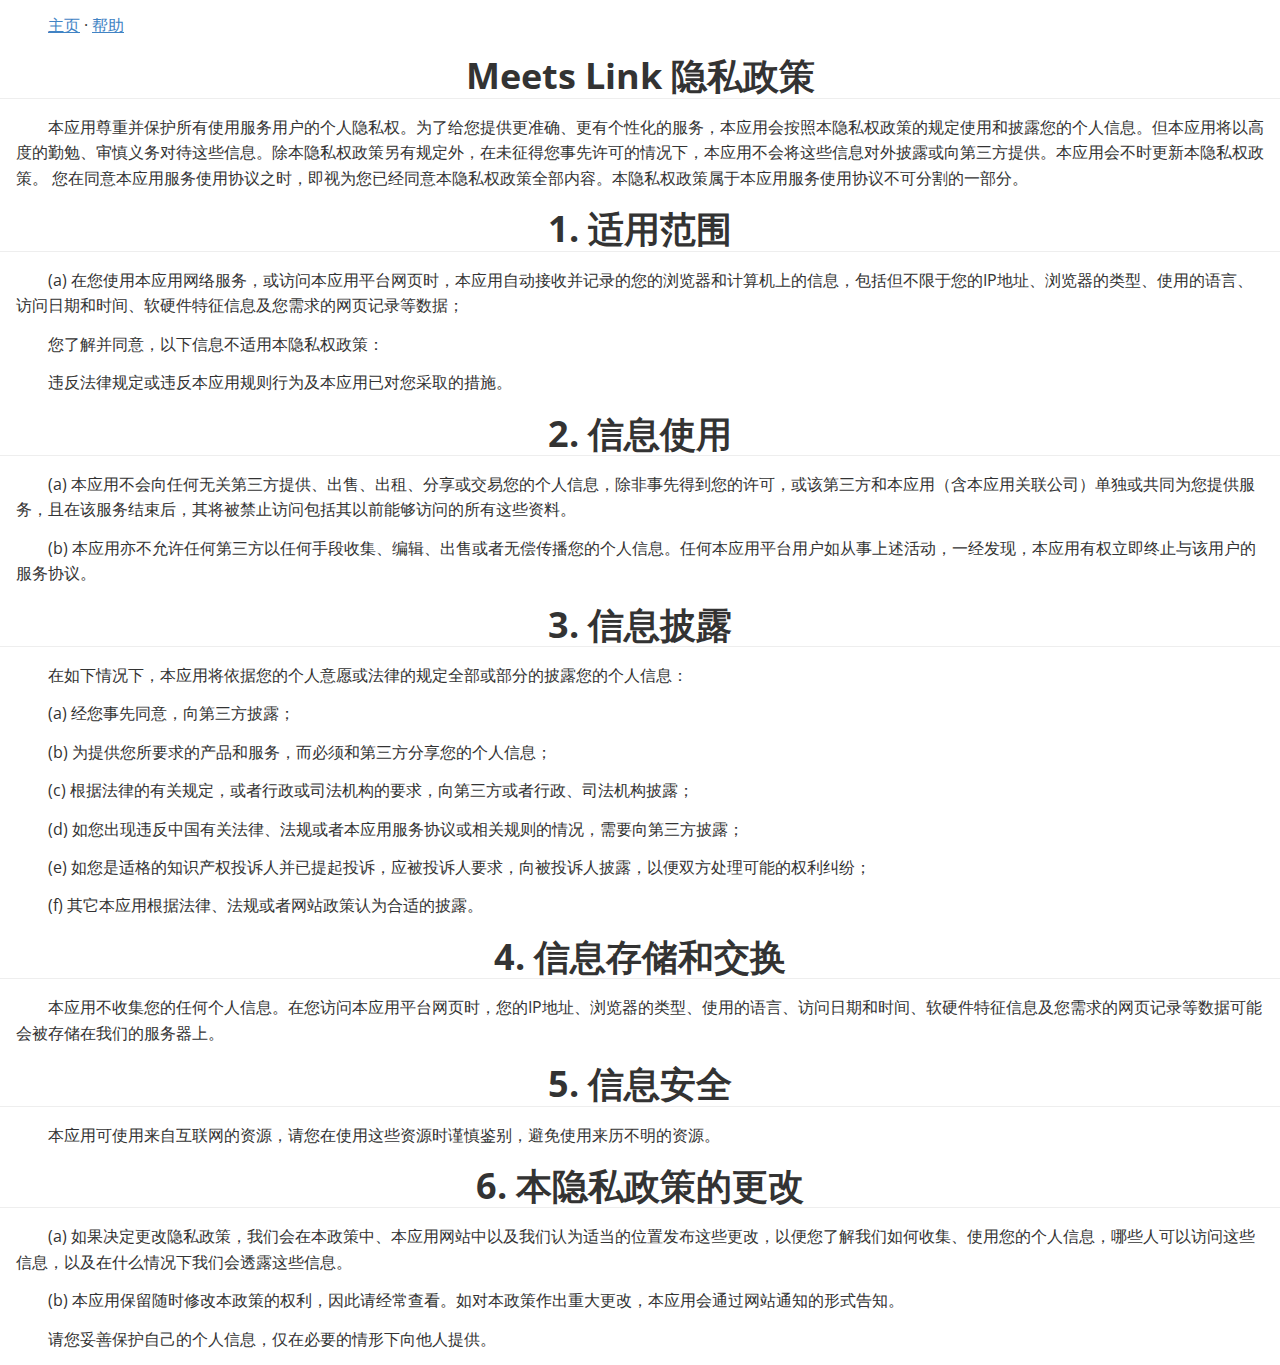
<file: privacy.html>
<!doctype html>
<html>
<head>
<meta charset='UTF-8'><meta name='viewport' content='width=device-width initial-scale=1'>
<title>Meets Link 隐私政策</title>
<link href="https://fonts.loli.net/css?family=Open+Sans:400italic,700italic,700,400&amp;subset=latin,latin-ext" rel="stylesheet" type="text/css">
<link href="global.css" rel="stylesheet" type="text/css"></head>
<body><p><a href='./index.html'>主页</a>  · <a href='./support.html'>帮助</a></p>
<h1 id='meets-link-隐私政策'>Meets Link 隐私政策</h1>
<p>本应用尊重并保护所有使用服务用户的个人隐私权。为了给您提供更准确、更有个性化的服务，本应用会按照本隐私权政策的规定使用和披露您的个人信息。但本应用将以高度的勤勉、审慎义务对待这些信息。除本隐私权政策另有规定外，在未征得您事先许可的情况下，本应用不会将这些信息对外披露或向第三方提供。本应用会不时更新本隐私权政策。 您在同意本应用服务使用协议之时，即视为您已经同意本隐私权政策全部内容。本隐私权政策属于本应用服务使用协议不可分割的一部分。</p>
<h1 id='1-适用范围'>1. 适用范围</h1>
<p>(a) 在您使用本应用网络服务，或访问本应用平台网页时，本应用自动接收并记录的您的浏览器和计算机上的信息，包括但不限于您的IP地址、浏览器的类型、使用的语言、访问日期和时间、软硬件特征信息及您需求的网页记录等数据；</p>
<p>您了解并同意，以下信息不适用本隐私权政策：</p>
<p>违反法律规定或违反本应用规则行为及本应用已对您采取的措施。</p>
<h1 id='2-信息使用'>2. 信息使用</h1>
<p>(a) 本应用不会向任何无关第三方提供、出售、出租、分享或交易您的个人信息，除非事先得到您的许可，或该第三方和本应用（含本应用关联公司）单独或共同为您提供服务，且在该服务结束后，其将被禁止访问包括其以前能够访问的所有这些资料。</p>
<p>(b) 本应用亦不允许任何第三方以任何手段收集、编辑、出售或者无偿传播您的个人信息。任何本应用平台用户如从事上述活动，一经发现，本应用有权立即终止与该用户的服务协议。</p>
<h1 id='3-信息披露'>3. 信息披露</h1>
<p>在如下情况下，本应用将依据您的个人意愿或法律的规定全部或部分的披露您的个人信息：</p>
<p>(a) 经您事先同意，向第三方披露；</p>
<p>(b) 为提供您所要求的产品和服务，而必须和第三方分享您的个人信息；</p>
<p>(c) 根据法律的有关规定，或者行政或司法机构的要求，向第三方或者行政、司法机构披露；</p>
<p>(d) 如您出现违反中国有关法律、法规或者本应用服务协议或相关规则的情况，需要向第三方披露；</p>
<p>(e) 如您是适格的知识产权投诉人并已提起投诉，应被投诉人要求，向被投诉人披露，以便双方处理可能的权利纠纷；</p>
<p>(f) 其它本应用根据法律、法规或者网站政策认为合适的披露。</p>
<h1 id='4-信息存储和交换'>4. 信息存储和交换</h1>
<p>本应用不收集您的任何个人信息。在您访问本应用平台网页时，您的IP地址、浏览器的类型、使用的语言、访问日期和时间、软硬件特征信息及您需求的网页记录等数据可能会被存储在我们的服务器上。</p>
<h1 id='5-信息安全'>5. 信息安全</h1>
<p>本应用可使用来自互联网的资源，请您在使用这些资源时谨慎鉴别，避免使用来历不明的资源。</p>
<h1 id='6-本隐私政策的更改'>6. 本隐私政策的更改</h1>
<p>(a) 如果决定更改隐私政策，我们会在本政策中、本应用网站中以及我们认为适当的位置发布这些更改，以便您了解我们如何收集、使用您的个人信息，哪些人可以访问这些信息，以及在什么情况下我们会透露这些信息。</p>
<p>(b) 本应用保留随时修改本政策的权利，因此请经常查看。如对本政策作出重大更改，本应用会通过网站通知的形式告知。</p>
<p>请您妥善保护自己的个人信息，仅在必要的情形下向他人提供。</p>
</body>
</html>
</file>
<file: global.css>
html {
    overflow-x: initial !important;
}

:root {
    --bg-color: #ffffff;
    --text-color: #333333;
    --select-text-bg-color: #B5D6FC;
    --select-text-font-color: auto;
    --monospace: "Lucida Console", Consolas, "Courier", monospace;
    --title-bar-height: 20px;
}

.mac-os-11 {
    --title-bar-height: 28px;
}

html {
    font-size: 14px;
    background-color: var(--bg-color);
    color: var(--text-color);
    font-family: "Helvetica Neue", Helvetica, Arial, sans-serif;
    -webkit-font-smoothing: antialiased;
}

body {
    margin: 0px;
    padding: 0px;
    height: auto;
    inset: 0px;
    font-size: 1rem;
    line-height: 1.42857143;
    overflow-x: hidden;
    background-image: inherit;
    background-size: inherit;
    background-attachment: inherit;
    background-origin: inherit;
    background-clip: inherit;
    background-color: inherit;
    tab-size: 4;
    background-position: inherit;
    background-repeat: inherit;
}

iframe {
    margin: auto;
}

a.url {
    word-break: break-all;
}

a:active, a:hover {
    outline: 0px;
}

.in-text-selection, ::selection {
    text-shadow: none;
    background: var(--select-text-bg-color);
    color: var(--select-text-font-color);
}

#write {
    margin: 0px auto;
    height: auto;
    width: inherit;
    word-break: normal;
    word-wrap: break-word;
    position: relative;
    white-space: normal;
    overflow-x: visible;
    padding-top: 36px;
}

#write.first-line-indent p {
    text-indent: 2em;
}

#write.first-line-indent li p, #write.first-line-indent p * {
    text-indent: 0px;
}

#write.first-line-indent li {
    margin-left: 2em;
}

.for-image #write {
    padding-left: 8px;
    padding-right: 8px;
}

body.typora-export {
    padding-left: 30px;
    padding-right: 30px;
}

.typora-export .footnote-line, .typora-export li, .typora-export p {
    white-space: pre-wrap;
}

.typora-export .task-list-item input {
    pointer-events: none;
}

@media screen and (max-width: 500px) {
    body.typora-export {
        padding-left: 0px;
        padding-right: 0px;
    }
    #write {
        padding-left: 20px;
        padding-right: 20px;
    }
    .CodeMirror-sizer {
        margin-left: 0px !important;
    }
    .CodeMirror-gutters {
        display: none !important;
    }
}

#write li>figure:last-child {
    margin-bottom: 0.5rem;
}

#write ol, #write ul {
    position: relative;
}

img {
    max-width: 100%;
    vertical-align: middle;
    image-orientation: from-image;
}

button, input, select, textarea {
    color: inherit;
    font-family: inherit;
    font-size: inherit;
    font-style: inherit;
    font-variant-caps: inherit;
    font-weight: inherit;
    font-stretch: inherit;
    line-height: inherit;
}

input[type="checkbox"], input[type="radio"] {
    line-height: normal;
    padding: 0px;
}

*, ::after, ::before {
    box-sizing: border-box;
}

#write h1, #write h2, #write h3, #write h4, #write h5, #write h6, #write p, #write pre {
    width: inherit;
}

#write h1, #write h2, #write h3, #write h4, #write h5, #write h6, #write p {
    position: relative;
}

p {
    line-height: inherit;
}

h1, h2, h3, h4, h5, h6 {
    break-after: avoid-page;
    break-inside: avoid;
    orphans: 4;
}

p {
    orphans: 4;
}

h1 {
    font-size: 2rem;
}

h2 {
    font-size: 1.8rem;
}

h3 {
    font-size: 1.6rem;
}

h4 {
    font-size: 1.4rem;
}

h5 {
    font-size: 1.2rem;
}

h6 {
    font-size: 1rem;
}

.md-math-block, .md-rawblock, h1, h2, h3, h4, h5, h6, p {
    margin-top: 1rem;
    margin-bottom: 1rem;
}

.hidden {
    display: none;
}

.md-blockmeta {
    color: rgb(204, 204, 204);
    font-weight: 700;
    font-style: italic;
}

a {
    cursor: pointer;
}

sup.md-footnote {
    padding: 2px 4px;
    background-color: rgba(238, 238, 238, 0.7);
    color: rgb(85, 85, 85);
    border-top-left-radius: 4px;
    border-top-right-radius: 4px;
    border-bottom-right-radius: 4px;
    border-bottom-left-radius: 4px;
    cursor: pointer;
}

sup.md-footnote a, sup.md-footnote a:hover {
    color: inherit;
    text-transform: inherit;
    text-decoration: inherit;
}

#write input[type="checkbox"] {
    cursor: pointer;
    width: inherit;
    height: inherit;
}

figure {
    overflow-x: auto;
    margin: 1.2em 0px;
    max-width: calc(100% + 16px);
    padding: 0px;
}

figure>table {
    margin: 0px;
}

tr {
    break-inside: avoid;
    break-after: auto;
}

thead {
    display: table-header-group;
}

table {
    border-collapse: collapse;
    border-spacing: 0px;
    width: 100%;
    overflow: auto;
    break-inside: auto;
    text-align: left;
}

table.md-table td {
    min-width: 32px;
}

.CodeMirror-gutters {
    border-right-width: 0px;
    background-color: inherit;
}

.CodeMirror-linenumber {}

.CodeMirror {
    text-align: left;
}

.CodeMirror-placeholder {
    opacity: 0.3;
}

.CodeMirror pre {
    padding: 0px 4px;
}

.CodeMirror-lines {
    padding: 0px;
}

div.hr:focus {
    cursor: none;
}

#write pre {
    white-space: pre-wrap;
}

#write.fences-no-line-wrapping pre {
    white-space: pre;
}

#write pre.ty-contain-cm {
    white-space: normal;
}

.CodeMirror-gutters {
    margin-right: 4px;
}

.md-fences {
    font-size: 0.9rem;
    display: block;
    break-inside: avoid;
    text-align: left;
    overflow: visible;
    white-space: pre;
    background-image: inherit;
    background-size: inherit;
    background-attachment: inherit;
    background-origin: inherit;
    background-clip: inherit;
    background-color: inherit;
    position: relative !important;
    background-position: inherit;
    background-repeat: inherit;
}

.md-fences-adv-panel {
    width: 100%;
    margin-top: 10px;
    text-align: center;
    padding-top: 0px;
    padding-bottom: 8px;
    overflow-x: auto;
}

#write .md-fences.mock-cm {
    white-space: pre-wrap;
}

.md-fences.md-fences-with-lineno {
    padding-left: 0px;
}

#write.fences-no-line-wrapping .md-fences.mock-cm {
    white-space: pre;
    overflow-x: auto;
}

.md-fences.mock-cm.md-fences-with-lineno {
    padding-left: 8px;
}

.CodeMirror-line, twitterwidget {
    break-inside: avoid;
}

.footnotes {
    opacity: 0.8;
    font-size: 0.9rem;
    margin-top: 1em;
    margin-bottom: 1em;
}

.footnotes+.footnotes {
    margin-top: 0px;
}

.md-reset {
    margin: 0px;
    padding: 0px;
    border: 0px;
    outline: 0px;
    vertical-align: top;
    text-decoration: none;
    text-shadow: none;
    float: none;
    position: static;
    width: auto;
    height: auto;
    white-space: nowrap;
    cursor: inherit;
    line-height: normal;
    font-weight: 400;
    text-align: left;
    box-sizing: content-box;
    direction: ltr;
    background-position: 0px 0px;
}

li div {
    padding-top: 0px;
}

blockquote {
    margin: 1rem 0px;
}

li .mathjax-block, li p {
    margin: 0.5rem 0px;
}

li blockquote {
    margin: 1rem 0px;
}

li {
    margin: 0px;
    position: relative;
}

blockquote> :last-child {
    margin-bottom: 0px;
}

blockquote> :first-child, li> :first-child {
    margin-top: 0px;
}

.footnotes-area {
    color: rgb(136, 136, 136);
    margin-top: 0.714rem;
    padding-bottom: 0.143rem;
    white-space: normal;
}

#write .footnote-line {
    white-space: pre-wrap;
}

@media print {
    body, html {
        border: 1px solid transparent;
        height: 99%;
        break-after: avoid;
        break-before: avoid;
        font-variant-ligatures: no-common-ligatures;
    }
    #write {
        margin-top: 0px;
        padding-top: 0px;
        border-color: transparent !important;
    }
    .typora-export * {
        -webkit-print-color-adjust: exact;
    }
    .typora-export #write {
        break-after: avoid;
    }
    .typora-export #write::after {
        height: 0px;
    }
    .is-mac table {
        break-inside: avoid;
    }
    .typora-export-show-outline .typora-export-sidebar {
        display: none;
    }
}

.footnote-line {
    margin-top: 0.714em;
    font-size: 0.7em;
}

a img, img a {
    cursor: pointer;
}

pre.md-meta-block {
    font-size: 0.8rem;
    min-height: 0.8rem;
    white-space: pre-wrap;
    background-color: rgb(204, 204, 204);
    display: block;
    overflow-x: hidden;
}

p>.md-image:only-child:not(.md-img-error) img, p>img:only-child {
    display: block;
    margin: auto;
}

#write.first-line-indent p>.md-image:only-child:not(.md-img-error) img {
    left: -2em;
    position: relative;
}

p>.md-image:only-child {
    display: inline-block;
    width: 100%;
}

#write .MathJax_Display {
    margin: 0.8em 0px 0px;
}

.md-math-block {
    width: 100%;
}

.md-math-block:not(:empty)::after {
    display: none;
}

.MathJax_ref {
    fill: currentcolor;
}

[contenteditable="true"]:active, [contenteditable="true"]:focus, [contenteditable="false"]:active, [contenteditable="false"]:focus {
    outline: 0px;
    box-shadow: none;
}

.md-task-list-item {
    position: relative;
    list-style-type: none;
}

.task-list-item.md-task-list-item {
    padding-left: 0px;
}

.md-task-list-item>input {
    position: absolute;
    top: 0px;
    left: 0px;
    margin-left: -1.2em;
    margin-top: calc(1em - 10px);
    border: none;
}

.math {
    font-size: 1rem;
}

.md-toc {
    min-height: 3.58rem;
    position: relative;
    font-size: 0.9rem;
    border-top-left-radius: 10px;
    border-top-right-radius: 10px;
    border-bottom-right-radius: 10px;
    border-bottom-left-radius: 10px;
}

.md-toc-content {
    position: relative;
    margin-left: 0px;
}

.md-toc-content::after, .md-toc::after {
    display: none;
}

.md-toc-item {
    display: block;
    color: rgb(65, 131, 196);
}

.md-toc-item a {
    text-decoration: none;
}

.md-toc-inner:hover {
    text-decoration: underline;
}

.md-toc-inner {
    display: inline-block;
    cursor: pointer;
}

.md-toc-h1 .md-toc-inner {
    margin-left: 0px;
    font-weight: 700;
}

.md-toc-h2 .md-toc-inner {
    margin-left: 2em;
}

.md-toc-h3 .md-toc-inner {
    margin-left: 4em;
}

.md-toc-h4 .md-toc-inner {
    margin-left: 6em;
}

.md-toc-h5 .md-toc-inner {
    margin-left: 8em;
}

.md-toc-h6 .md-toc-inner {
    margin-left: 10em;
}

@media screen and (max-width: 48em) {
    .md-toc-h3 .md-toc-inner {
        margin-left: 3.5em;
    }
    .md-toc-h4 .md-toc-inner {
        margin-left: 5em;
    }
    .md-toc-h5 .md-toc-inner {
        margin-left: 6.5em;
    }
    .md-toc-h6 .md-toc-inner {
        margin-left: 8em;
    }
}

a.md-toc-inner {
    font-size: inherit;
    font-style: inherit;
    font-weight: inherit;
    line-height: inherit;
}

.footnote-line a:not(.reversefootnote) {
    color: inherit;
}

.md-attr {
    display: none;
}

.md-fn-count::after {
    content: ".";
}

code, pre, samp, tt {
    font-family: var(--monospace);
}

kbd {
    margin: 0px 0.1em;
    padding: 0.1em 0.6em;
    font-size: 0.8em;
    color: rgb(36, 39, 41);
    background-color: rgb(255, 255, 255);
    border: 1px solid rgb(173, 179, 185);
    border-top-left-radius: 3px;
    border-top-right-radius: 3px;
    border-bottom-right-radius: 3px;
    border-bottom-left-radius: 3px;
    box-shadow: rgba(12, 13, 14, 0.2) 0px 1px 0px, rgb(255, 255, 255) 0px 0px 0px 2px inset;
    white-space: nowrap;
    vertical-align: middle;
}

.md-comment {
    color: rgb(162, 127, 3);
    opacity: 0.8;
    font-family: var(--monospace);
}

code {
    text-align: left;
}

a.md-print-anchor {
    white-space: pre !important;
    border: none !important;
    display: inline-block !important;
    position: absolute !important;
    width: 1px !important;
    right: 0px !important;
    outline: 0px !important;
    text-shadow: initial !important;
    background-position: 0px 0px !important;
}

.os-windows.monocolor-emoji .md-emoji {
    font-family: "Segoe UI Symbol", sans-serif;
}

.md-diagram-panel>svg {
    max-width: 100%;
}

[lang="flow"] svg, [lang="mermaid"] svg {
    max-width: 100%;
    height: auto;
}

[lang="mermaid"] .node text {
    font-size: 1rem;
}

table tr th {
    border-bottom-width: 0px;
}

video {
    max-width: 100%;
    display: block;
    margin: 0px auto;
}

iframe {
    max-width: 100%;
    width: 100%;
    border: none;
}

.highlight td, .highlight tr {
    border: 0px;
}

mark {
    background-color: rgb(255, 255, 0);
    color: rgb(0, 0, 0);
}

.md-html-inline .md-plain, .md-html-inline strong, mark .md-inline-math, mark strong {
    color: inherit;
}

.md-expand mark .md-meta {
    opacity: 0.3 !important;
}

mark .md-meta {
    color: rgb(0, 0, 0);
}

@media print {
    .typora-export h1, .typora-export h2, .typora-export h3, .typora-export h4, .typora-export h5, .typora-export h6 {
        break-inside: avoid;
    }
}

.md-diagram-panel .messageText {
    stroke: none !important;
}

.md-diagram-panel .start-state {
    fill: var(--node-fill);
}

.md-diagram-panel .edgeLabel rect {
    opacity: 1 !important;
}

.md-fences.md-fences-math {
    font-size: 1em;
}

.md-fences-advanced:not(.md-focus) {
    padding: 0px;
    white-space: nowrap;
    border: 0px;
}

.md-fences-advanced:not(.md-focus) {
    background-image: inherit;
    background-size: inherit;
    background-attachment: inherit;
    background-origin: inherit;
    background-clip: inherit;
    background-color: inherit;
    background-position: inherit;
    background-repeat: inherit;
}

.typora-export-show-outline .typora-export-content {
    max-width: 1440px;
    margin: auto;
    display: flex;
    flex-direction: row;
}

.typora-export-sidebar {
    width: 300px;
    font-size: 0.8rem;
    margin-top: 80px;
    margin-right: 18px;
}

.typora-export-show-outline #write {
    --webkit-flex: 2;
    flex: 2 1 0%;
}

.typora-export-sidebar .outline-content {
    position: fixed;
    top: 0px;
    max-height: 100%;
    overflow: hidden auto;
    padding-bottom: 30px;
    padding-top: 60px;
    width: 300px;
}

@media screen and (max-width: 1024px) {
    .typora-export-sidebar, .typora-export-sidebar .outline-content {
        width: 240px;
    }
}

@media screen and (max-width: 800px) {
    .typora-export-sidebar {
        display: none;
    }
}

.outline-content li, .outline-content ul {
    margin-left: 0px;
    margin-right: 0px;
    padding-left: 0px;
    padding-right: 0px;
    list-style: none;
}

.outline-content ul {
    margin-top: 0px;
    margin-bottom: 0px;
}

.outline-content strong {
    font-weight: 400;
}

.outline-expander {
    width: 1rem;
    height: 1.428571429rem;
    position: relative;
    display: table-cell;
    vertical-align: middle;
    cursor: pointer;
    padding-left: 4px;
}

.outline-expander::before {
    content: '';
    position: relative;
    font-family: Ionicons;
    display: inline-block;
    font-size: 8px;
    vertical-align: middle;
}

.outline-item {
    padding-top: 3px;
    padding-bottom: 3px;
    cursor: pointer;
}

.outline-expander:hover::before {
    content: '';
}

.outline-h1>.outline-item {
    padding-left: 0px;
}

.outline-h2>.outline-item {
    padding-left: 1em;
}

.outline-h3>.outline-item {
    padding-left: 2em;
}

.outline-h4>.outline-item {
    padding-left: 3em;
}

.outline-h5>.outline-item {
    padding-left: 4em;
}

.outline-h6>.outline-item {
    padding-left: 5em;
}

.outline-label {
    cursor: pointer;
    display: table-cell;
    vertical-align: middle;
    text-decoration: none;
    color: inherit;
}

.outline-label:hover {
    text-decoration: underline;
}

.outline-item:hover {
    border-color: rgb(245, 245, 245);
    background-color: var(--item-hover-bg-color);
}

.outline-item:hover {
    margin-left: -28px;
    margin-right: -28px;
    border-left-width: 28px;
    border-left-style: solid;
    border-left-color: transparent;
    border-right-width: 28px;
    border-right-style: solid;
    border-right-color: transparent;
}

.outline-item-single .outline-expander::before, .outline-item-single .outline-expander:hover::before {
    display: none;
}

.outline-item-open>.outline-item>.outline-expander::before {
    content: '';
}

.outline-children {
    display: none;
}

.info-panel-tab-wrapper {
    display: none;
}

.outline-item-open>.outline-children {
    display: block;
}

.typora-export .outline-item {
    padding-top: 1px;
    padding-bottom: 1px;
}

.typora-export .outline-item:hover {
    margin-right: -8px;
    border-right-width: 8px;
    border-right-style: solid;
    border-right-color: transparent;
}

.typora-export .outline-expander::before {
    content: "+";
    font-family: inherit;
    top: -1px;
}

.typora-export .outline-expander:hover::before, .typora-export .outline-item-open>.outline-item>.outline-expander::before {
    content: '−';
}

.typora-export-collapse-outline .outline-children {
    display: none;
}

.typora-export-collapse-outline .outline-item-open>.outline-children, .typora-export-no-collapse-outline .outline-children {
    display: block;
}

.typora-export-no-collapse-outline .outline-expander::before {
    content: "" !important;
}

.typora-export-show-outline .outline-item-active>.outline-item .outline-label {
    font-weight: 700;
}

.md-inline-math-container mjx-container {
    zoom: 0.95;
}

:root {
    --side-bar-bg-color: #fafafa;
    --control-text-color: #777;
}

@include-when-export url(https://fonts.loli.net/css?family=Open+Sans:400italic,700italic,700,400&subset=latin,latin-ext);
/* open-sans-regular - latin-ext_latin */

/* open-sans-italic - latin-ext_latin */

/* open-sans-700 - latin-ext_latin */

/* open-sans-700italic - latin-ext_latin */

html {
    font-size: 16px;
    -webkit-font-smoothing: antialiased;
}

body {
    font-family: "Open Sans", "Clear Sans", "Helvetica Neue", Helvetica, Arial, 'Segoe UI Emoji', sans-serif;
    color: rgb(51, 51, 51);
    line-height: 1.6;
}

#write {
    max-width: 860px;
    margin: 0 auto;
    padding: 30px;
    padding-bottom: 100px;
}

@media only screen and (min-width: 1400px) {
    #write {
        max-width: 1024px;
    }
}

@media only screen and (min-width: 1800px) {
    #write {
        max-width: 1200px;
    }
}

#write>ul:first-child, #write>ol:first-child {
    margin-top: 30px;
}

a {
    color: #4183C4;
}

h1, h2, h3, h4, h5, h6 {
    position: relative;
    margin-top: 1rem;
    margin-bottom: 1rem;
    font-weight: bold;
    line-height: 1.4;
    cursor: text;
}

h1:hover a.anchor, h2:hover a.anchor, h3:hover a.anchor, h4:hover a.anchor, h5:hover a.anchor, h6:hover a.anchor {
    text-decoration: none;
}

h1 tt, h1 code {
    font-size: inherit;
}

h2 tt, h2 code {
    font-size: inherit;
}

h3 tt, h3 code {
    font-size: inherit;
}

h4 tt, h4 code {
    font-size: inherit;
}

h5 tt, h5 code {
    font-size: inherit;
}

h6 tt, h6 code {
    font-size: inherit;
}

h1 {
    font-size: 2.25em;
    line-height: 1.2;
    border-bottom: 1px solid #eee;
}

h2 {
    font-size: 1.75em;
    line-height: 1.225;
    border-bottom: 1px solid #eee;
}

/*@media print {
    .typora-export h1,
    .typora-export h2 {
        border-bottom: none;
        padding-bottom: initial;
    }

    .typora-export h1::after,
    .typora-export h2::after {
        content: "";
        display: block;
        height: 100px;
        margin-top: -96px;
        border-top: 1px solid #eee;
    }
}*/

h3 {
    font-size: 1.5em;
    line-height: 1.43;
}

h4 {
    font-size: 1.25em;
}

h5 {
    font-size: 1em;
}

h6 {
    font-size: 1em;
    color: #777;
}

p, blockquote, ul, ol, dl, table {
    margin: 0.8em 0;
}

li>ol, li>ul {
    margin: 0 0;
}

hr {
    height: 2px;
    padding: 0;
    margin: 16px 0;
    background-color: #e7e7e7;
    border: 0 none;
    overflow: hidden;
    box-sizing: content-box;
}

li p.first {
    display: inline-block;
}

ul, ol {
    padding-left: 30px;
}

ul:first-child, ol:first-child {
    margin-top: 0;
}

ul:last-child, ol:last-child {
    margin-bottom: 0;
}

blockquote {
    border-left: 4px solid #dfe2e5;
    padding: 0 15px;
    color: #777777;
}

blockquote blockquote {
    padding-right: 0;
}

table {
    padding: 0;
    word-break: initial;
}

table tr {
    border: 1px solid #dfe2e5;
    margin: 0;
    padding: 0;
}

table tr:nth-child(2n), thead {
    background-color: #f8f8f8;
}

table th {
    font-weight: bold;
    border: 1px solid #dfe2e5;
    border-bottom: 0;
    margin: 0;
    padding: 6px 13px;
}

table td {
    border: 1px solid #dfe2e5;
    margin: 0;
    padding: 6px 13px;
}

table th:first-child, table td:first-child {
    margin-top: 0;
}

table th:last-child, table td:last-child {
    margin-bottom: 0;
}

.CodeMirror-lines {
    padding-left: 4px;
}

.code-tooltip {
    box-shadow: 0 1px 1px 0 rgba(0, 28, 36, .3);
    border-top: 1px solid #eef2f2;
}

.md-fences, code, tt {
    border: 1px solid #e7eaed;
    background-color: #f8f8f8;
    border-radius: 3px;
    padding: 0;
    padding: 2px 4px 0px 4px;
    font-size: 0.9em;
}

code {
    background-color: #f3f4f4;
    padding: 0 2px 0 2px;
}

.md-fences {
    margin-bottom: 15px;
    margin-top: 15px;
    padding-top: 8px;
    padding-bottom: 6px;
}

.md-task-list-item>input {
    margin-left: -1.3em;
}

@media print {
    html {
        font-size: 13px;
    }
    table, pre {
        page-break-inside: avoid;
    }
    pre {
        word-wrap: break-word;
    }
}

.md-fences {
    background-color: #f8f8f8;
}

#write pre.md-meta-block {
    padding: 1rem;
    font-size: 85%;
    line-height: 1.45;
    background-color: #f7f7f7;
    border: 0;
    border-radius: 3px;
    color: #777777;
    margin-top: 0 !important;
}

.mathjax-block>.code-tooltip {
    bottom: .375rem;
}

.md-mathjax-midline {
    background: #fafafa;
}

#write>h3.md-focus:before {
    left: -1.5625rem;
    top: .375rem;
}

#write>h4.md-focus:before {
    left: -1.5625rem;
    top: .285714286rem;
}

#write>h5.md-focus:before {
    left: -1.5625rem;
    top: .285714286rem;
}

#write>h6.md-focus:before {
    left: -1.5625rem;
    top: .285714286rem;
}

.md-image>.md-meta {
    /*border: 1px solid #ddd;*/
    border-radius: 3px;
    padding: 2px 0px 0px 4px;
    font-size: 0.9em;
    color: inherit;
}

.md-tag {
    color: #a7a7a7;
    opacity: 1;
}

.md-toc {
    margin-top: 20px;
    padding-bottom: 20px;
}

.sidebar-tabs {
    border-bottom: none;
}

#typora-quick-open {
    border: 1px solid #ddd;
    background-color: #f8f8f8;
}

#typora-quick-open-item {
    background-color: #FAFAFA;
    border-color: #FEFEFE #e5e5e5 #e5e5e5 #eee;
    border-style: solid;
    border-width: 1px;
}

/** focus mode */

.on-focus-mode blockquote {
    border-left-color: rgba(85, 85, 85, 0.12);
}

header, .context-menu, .megamenu-content, footer {
    font-family: "Segoe UI", "Arial", sans-serif;
}

.file-node-content:hover .file-node-icon, .file-node-content:hover .file-node-open-state {
    visibility: visible;
}

.mac-seamless-mode #typora-sidebar {
    background-color: #fafafa;
    background-color: var(--side-bar-bg-color);
}

.md-lang {
    color: #b4654d;
}

/*.html-for-mac {
    --item-hover-bg-color: #E6F0FE;
}*/

#md-notification .btn {
    border: 0;
}

.dropdown-menu .divider {
    border-color: #e5e5e5;
    opacity: 0.4;
}

.ty-preferences .window-content {
    background-color: #fafafa;
}

.ty-preferences .nav-group-item.active {
    color: white;
    background: #999;
}

.menu-item-container a.menu-style-btn {
    background-color: #f5f8fa;
    background-image: linear-gradient( 180deg, hsla(0, 0%, 100%, 0.8), hsla(0, 0%, 100%, 0));
}

@media print {
    @page {
        margin: 0 0 0 0;
    }
    body.typora-export {
        padding-left: 0;
        padding-right: 0;
    }
    #write {
        padding: 0;
    }
}

h1, h2, h3, h4, h5, h6, a, li {
    text-align: center;
}

a {
    align-self: stretch;
    align-content: flex-end;
}

p {
    font-size: 1em;
    text-indent: 2em;
    margin-left: 1em;
    margin-right: 1em;
}

.downloads {
    /* align to center */
    text-align: center;
    align-items: center;
    align-content: center;
}

#footer-links {
    position: absolute;
    bottom: 0px;
    margin-right: auto;
    margin-left: auto;
    left: 50%;
    transform: translate(-50%, 0);
}

#footer {
    align-content: center;
}

#meets-link {
    font-size: 8em;
    position: relative;
    top: 50%;
}
</file>
